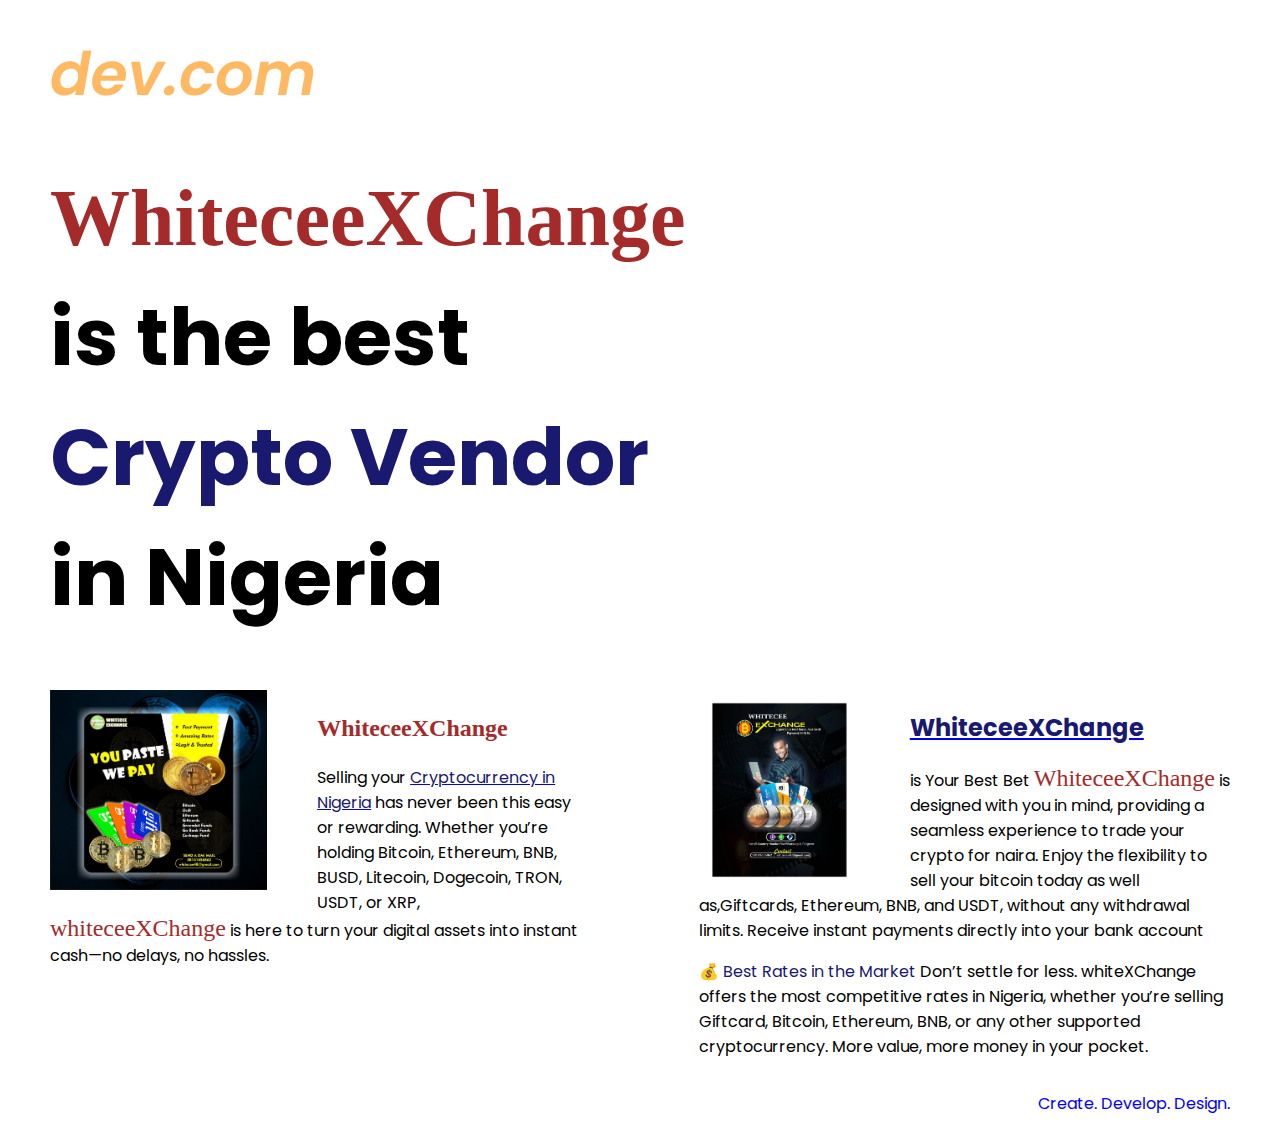
<file: index.html>
<!DOCTYPE html>
<html lang="en">

<head>
  <meta charset="UTF-8">
  <meta name="viewport" content="width=device-width, initial-scale=1.0">
  <title>Agency</title>
  <link rel="stylesheet" href="./style.css">
  <link rel="preconnect" href="https://fonts.googleapis.com">
  <link rel="preconnect" href="https://fonts.gstatic.com" crossorigin>
  <link href="https://fonts.googleapis.com/css2?family=Poppins:wght@400;700&display=swap" rel="stylesheet">
</head>

<body>
  <div class="main">
    <img class="logo" src="logo.png" alt="logo">
    <h1><span class="good">WhiteceeXChange</span><br />is the best<br /> <span>Crypto Vendor</span><br /> in Nigeria</h1>
    <div class="left card"><img class="tile-image" src="whitcee.jpg" alt="hand and flower in water">
      <h2 class="card-title"><span class="good">WhiteceeXChange</span></h2>
      <p class="card-text">Selling your <a href="whitcee.jpg" ><span>Cryptocurrency in Nigeria</span></a> has never been this easy or 
        rewarding. Whether you’re holding Bitcoin, Ethereum, BNB, BUSD, Litecoin,
         Dogecoin, TRON, USDT, or XRP, <span class="good money">whiteceeXChange</span> is here to turn your digital assets 
          into instant cash—no delays, no hassles.</p>
    </div>

    <div class="right card"><img class="tile-image" src="white.jpg" alt="metal structure">
      <h2 class="card-title"><a href="white.html"><span>WhiteceeXChange</span></a></h2>
      <p> is Your Best Bet
        <span class="good money">WhiteceeXChange</span> is designed with you in mind, providing a seamless experience to
        trade your crypto for naira. Enjoy the flexibility to sell your bitcoin today as well as,Giftcards, Ethereum, BNB, and USDT, without any withdrawal limits.
        Receive instant payments directly into your bank account</p>
      <p>💰 <span>Best Rates in the Market</span>
Don’t settle for less. whiteXChange offers the most competitive rates in Nigeria, whether you’re selling Giftcard, Bitcoin, Ethereum, BNB, or any other supported cryptocurrency. More value, more money in your pocket.</p>
    </div>

  </div>
  <footer>
    <p>Create. Develop. Design.</p>
  </footer>
</body>

</html>
</file>
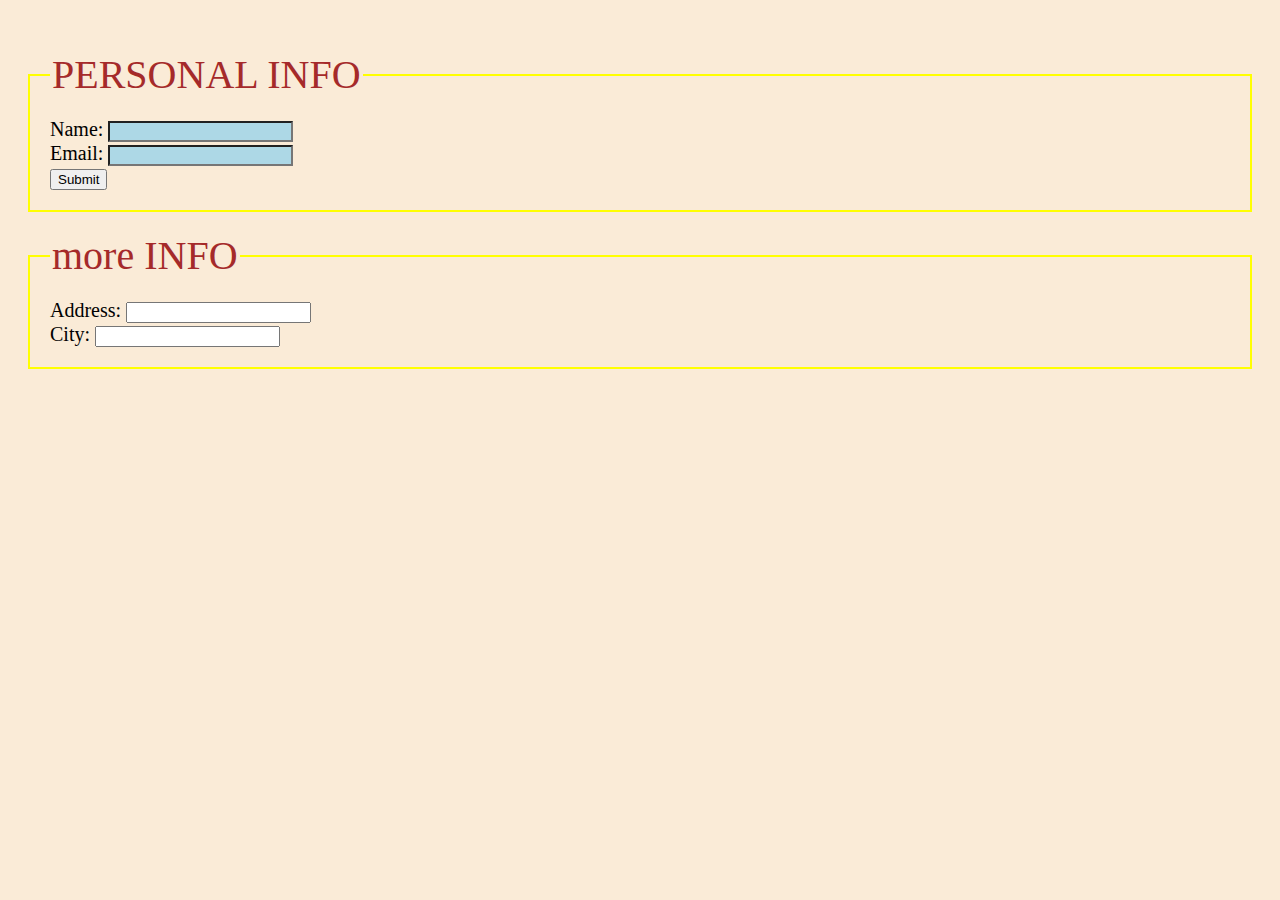
<file: login.html>
<!DOCTYPE html>
<html lang="en">
<head>
   <meta charset="UTF-8">
   <meta name="viewport" content="width=device-width, initial-scale=1.0">
   <title>HENRY'S INFO</title>
   <style>
   #name {
      background-color: lightblue;
   
     }
     #email {
      background-color: lightblue;
   
     }   
     html {
      font-size: 15pt;
      background-color: antiquewhite
      
      ;
     }
     legend {
      color: brown;
      font-size: 2rem;
     }
         fieldset {
      border: 2px solid yellow;
      padding: 20px;
      margin: 20px;  
         }
         h1 {
            display:block;
            height: 50px;
            width: 200px;
            background-color: aquamarine;
            width: ;
         }
   </style>
</head>

<body>
   <form action=""> <br />
      <fieldset>
      <legend>PERSONAL INFO</legend>
      Name: <input type="text" name="name" id="name"> <br />  
      Email: <input type="email" name="email" id="email"> <br />
      <input type="submit" value="Submit">
   </fieldset>
   <fieldset>
      <legend>more INFO</legend>
      Address: <input type="text" name="address" id="address"> <br />
      City: <input type="text" name="city" id="city"> <br />
   </fieldset>

   </form>

   
</body>
</html>
</file>
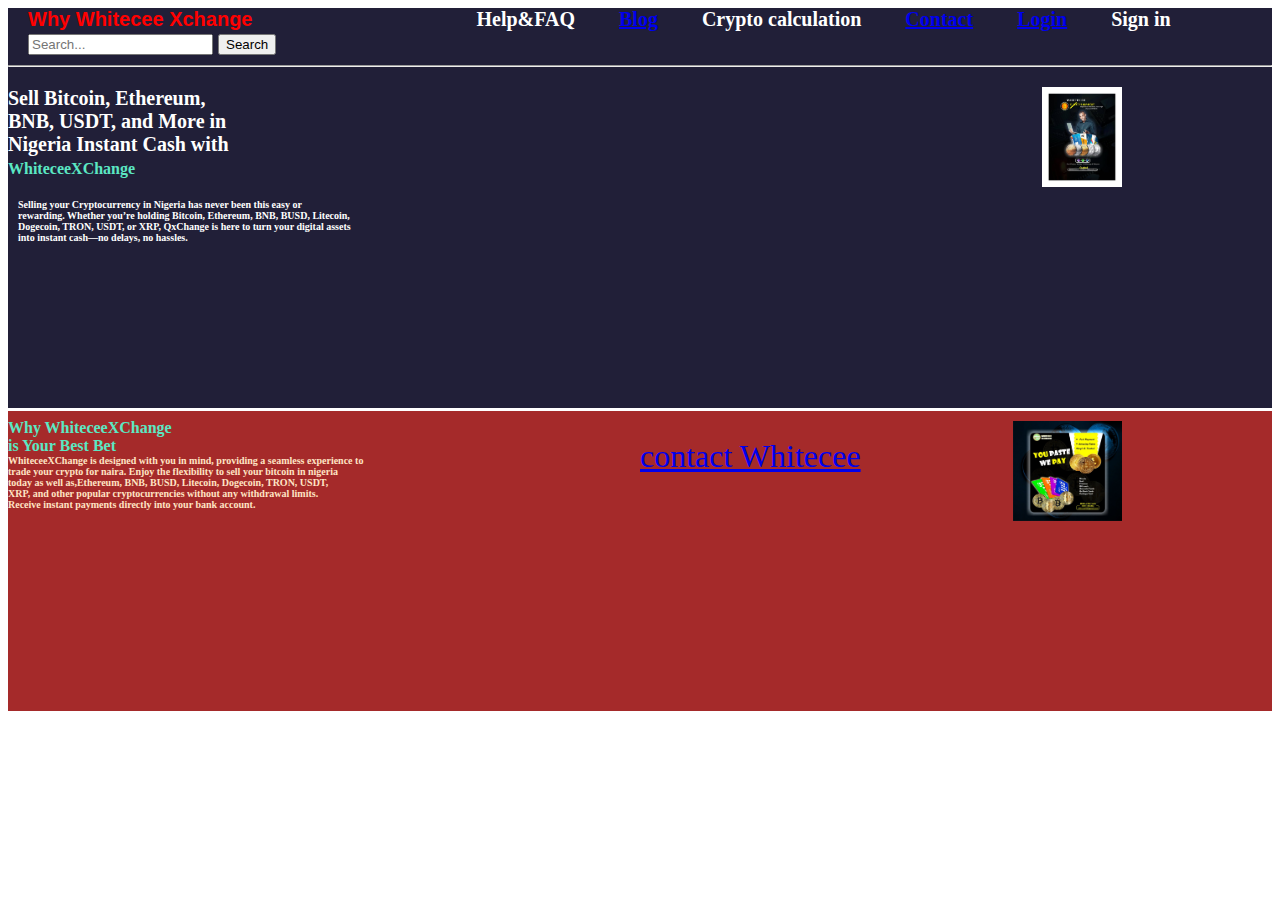
<file: white.html>
<!DOCTYPE html>
<html lang="en">
<head>
  <meta charset="UTF-8">
  <meta name="viewport" content="width=device-width, initial-scale=1.0">
  <title>Document</title>
  <style>
     

      
    .grid-container {
      display: grid;
      grid-template-columns: 1fr 1fr;
      grid-template-rows: 100px 200px;
      }
    
    .first-card {
      grid-column: span 2;
      background-color: 
      #211f38;
      height: 400px;
       }

    .card {
      background-color: brown;
      position: relative;
      top: 303px;
      height: 300px;
    }

    h1 {
      font-size: 20px;
      display: inline;
      padding: 20px;
      color: white;
      font-family: Montserrat Alternates", sans-serif;
    
    }
    .first  {
      font-family: 'Lucida Sans', 'Lucida Sans Regular', 'Lucida Grande', 'Lucida Sans Unicode', Geneva, Verdana, sans-serif;
      color: red;
      padding-right:200px;
    }
    .Search {
      padding-left: 200px;
    color: black;
    }
    img {
      float: right;
      margin-right: 150px;
      margin-top: 10px;
      
    }
     p {
      font-family: font-family: Montserrat, sans-serif;
      margin-left: 10px
      font
     }
      
    
     
    span {
      color: #5BE7C3;
      font-size: 1rem;
    }
    footer {
      clear: left;
      margin-bottom: 10px;
      margin-left: 10px;
      font-size: 10px;
    }
    .card {
      color: bisque;
    }
    h2 {
      font-size: 10px;
    }
    .now {
      font-size: 2rem;
      font-weight: 400;
      float: left;
    }
    .name {
      float: right;
    }
    
  </style>
</head>
<body>
 
<div class="grid-container">
<div class="first-card">
    <h1 class="first">Why Whitecee Xchange</h1>
    <h1>Help&FAQ</h1>
    <h1><a href="index.html">Blog</a></h1>
    <h1>Crypto calculation</h1>
    <h1><a href="about.html">Contact</a></h1>
    <h1><a href="login.html">Login</a></h1>
    <h1>Sign in</h1>
    <h1
    <form>
     <input type="text" placeholder="Search...">
     <button type="submit">Search</button>
      </form>
     <hr />
     <img src="white.jpg" alt="trade" height="100px" >
     <P>Sell Bitcoin, Ethereum,<br />
       BNB, USDT, and More in <br />
        Nigeria
      Instant Cash with <br />
       <span>WhiteceeXChange</span></P>
       <footer>Selling your Cryptocurrency in Nigeria has never been this easy or <br />
         rewarding. Whether you’re holding Bitcoin, Ethereum, BNB, BUSD, Litecoin,<br />
          Dogecoin, TRON, USDT, or XRP, QxChange is here to turn your digital assets <br />
           into instant cash—no delays, no hassles.</footer>
</div>  
<div class="card">
 
  <h2><span> Why WhiteceeXChange <br />
    is Your Best Bet</span><br />
WhiteceeXChange is designed with you in mind, providing a seamless experience to<br />
 trade your crypto for naira. Enjoy the flexibility to sell your bitcoin in nigeria<br />
  today as well as,Ethereum, BNB, BUSD, Litecoin, Dogecoin, TRON, USDT,<br />
   XRP, and other popular cryptocurrencies without any withdrawal limits.<br />
    Receive instant payments directly into your bank account.</h2>
</div>
<div class="card">
  <img src="whitcee.jpg" alt="rade" height="100px"  />
 <h2 class="now"><a href="about.html">contact Whitecee</a></h2> 

</div>
</div>
  
</body>
</html>
</file>
<file: style.css>
body {
  background-color: white;
  font-family: "Poppins", sans-serif;
  display: flex;
  flex-direction: column;
  min-height: 95vh;
  margin: 50px 50px 0 50px;
}
.main {
  flex: 1;
}
.tile-image {
  height: 200px;
  float: left;
  margin-right: 50px;
}
.card-title {
  
}
.card {
   width: 45%;
}
.left {
  float: left;
}
.right{
  float: right;
}
footer {
  text-align: right;
  color: blue;
  clear: right;
}
span {
  color: midnightblue;
}
h1 {
  font-size: 5rem;
}
.good {
  color: brown;
  font-family: Verd;
}
.money{
  font-size: 1.5rem;
}

@media (max-width: 680px) {
  .logo {
    width: 100px;
  }

  h1 {
    font-size: 2rem;
    text-align: center;
  }

  .card {
    width: 100%;
    display: block;
    margin-bottom: 30px;
    text-align: justify;
  }

  .card img {
    margin-bottom: 10px;
    width: 100%;
    display: inline;
    object-fit: cover;
  }
}
</file>
